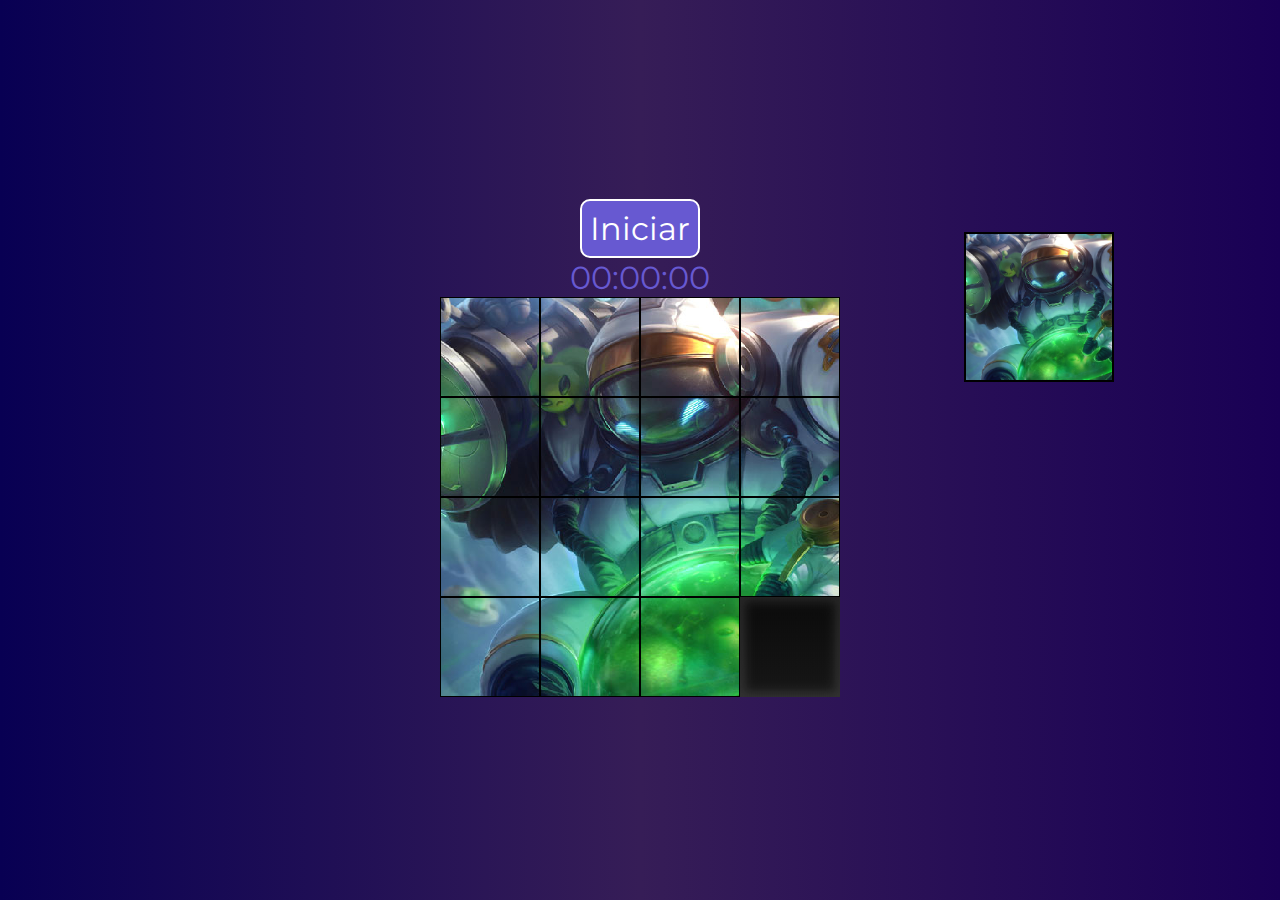
<file: index.html>
<!DOCTYPE html>
<html lang="es">
  <head>
    <meta charset="UTF-8" />
    <meta name="viewport" content="width=device-width, initial-scale=1.0" />
    <title>Puzzle de deslizar</title>
    <link rel="stylesheet" href="./css/main.css" />
    <link
      rel="stylesheet"
      href="https://use.fontawesome.com/releases/v5.8.1/css/all.css"
      integrity="sha384-50oBUHEmvpQ+1lW4y57PTFmhCaXp0ML5d60M1M7uH2+nqUivzIebhndOJK28anvf"
      crossorigin="anonymous"
    />
  </head>
  <body>
    <div class="game_navigation">
      <div id="visible" class="open">
        <i class="fas fa-gamepad"></i>
      </div>
      <div id="show" class="menu_game menu_game--visible">
        <input type="checkbox" id="checkbox" class="check" />
        <div id="hidden" class="close">
          <i class="fas fa-times"></i>
        </div>
        <label for="checkbox" id="icon" class="iconos">
          <div class="off">
            <i class="fas fa-volume-mute"></i>
          </div>
          <div id="prueba" class="on"><i class="fas fa-volume-down"></i></div>
        </label>
        <button id="stop" class="pausa"><i class="fas fa-pause"></i></button>
        <button id="image2" class="images">imagen</button>
      </div>
    </div>
    <div id="pause" class="paused paused--hidden">
      <i class="fas fa-play"></i>
    </div>
    <div id="image_complete" class="image_complete"></div>

    <div class="game_container">
      <div class="time">
        <button class="button" id="test">Iniciar</button>

        <div id="hms">00:00:00</div>
      </div>
      <div id="image_container" class="grid_container">
        <div class="number" id="1"><div>1</div></div>
        <div class="number" id="2"><div>2</div></div>
        <div class="number" id="3"><div>3</div></div>
        <div class="number" id="4"><div>4</div></div>
        <div class="number" id="5"><div>5</div></div>
        <div class="number" id="6"><div>6</div></div>
        <div class="number" id="7"><div>7</div></div>
        <div class="number" id="8"><div>8</div></div>
        <div class="number" id="9"><div>9</div></div>
        <div class="number" id="10"><div>10</div></div>
        <div class="number" id="11"><div>11</div></div>
        <div class="number" id="12"><div>12</div></div>
        <div class="number" id="13"><div>13</div></div>
        <div class="number" id="14"><div>14</div></div>
        <div class="number" id="15"><div>15</div></div>
        <div class="number" id="hueco"></div>
      </div>
    </div>

    <script src="./menu.js"></script>
    <script src="./prueba.js"></script>
    <script src="./main.js"></script>
  </body>
</html>
</file>
<file: css/main.css>
@import url("https://fonts.googleapis.com/css2?family=Montserrat&display=swap");
.game_navigation .menu_game .iconos .off {
  font-size: 2em;
  opacity: 0.8;
  padding-top: 25px;
  padding-left: 10px;
}

.game_navigation .menu_game .iconos .off:hover {
  cursor: pointer;
  opacity: 1;
}

* {
  -webkit-box-sizing: border-box;
          box-sizing: border-box;
  margin: 0;
  padding: 0;
}

body {
  background: -webkit-gradient(linear, left top, right top, from(#080053), color-stop(#361d57), to(#190055));
  background: linear-gradient(to right, #080053, #361d57, #190055);
  width: 100vw;
  height: 100vh;
  font-family: "Montserrat";
}

.game_navigation .open {
  font-size: 3em;
  color: white;
  z-index: 5;
  display: block;
  width: 7%;
}

.game_navigation .open:hover {
  cursor: pointer;
}

.game_navigation .pausa {
  display: block;
  margin: 15px;
  font-size: 0.8em;
  padding: 5px;
  border-radius: 5px;
  font-family: inherit;
  background-color: transparent;
  color: white;
  outline: none;
  opacity: 0.8;
  border: 2px solid white;
}

.game_navigation .pausa:hover {
  opacity: 1;
  cursor: pointer;
}

.game_navigation .menu_game {
  background-color: rgba(0, 0, 0, 0.295);
  position: absolute;
  top: 2%;
  width: 25%;
  color: white;
  border-radius: 10px;
}

.game_navigation .menu_game--visible {
  display: none;
}

.game_navigation .menu_game .check {
  display: none;
}

.game_navigation .menu_game .check:checked ~ .iconos .fa-volume-down {
  display: none;
}

.game_navigation .menu_game .check:not(:checked) ~ .iconos .fa-volume-mute {
  display: none;
}

.game_navigation .menu_game .close {
  color: rgba(255, 255, 255, 0.493);
  padding-right: 5px;
  font-size: 1.5em;
  float: right;
}

.game_navigation .menu_game .close:hover {
  cursor: pointer;
}

.game_navigation .menu_game .iconos .on {
  display: inline;
  font-size: 2em;
  opacity: 0.8;
  padding-left: 10px;
}

.game_navigation .menu_game .iconos .on:hover {
  cursor: pointer;
  opacity: 1;
}

.game_navigation .menu_game .iconos input [type="checkbox"] {
  width: 64px;
}

.game_navigation .menu_game .iconos .off {
  display: inline;
}

.image_complete {
  background: url("../LZIIyCj.png");
  background-size: 150px 150px;
  background-repeat: no-repeat;
  height: 150px;
  width: 150px;
  position: absolute;
  top: 25.8%;
  right: 13%;
  border: 2px solid black;
}

.paused {
  font-size: 8em;
  text-align: center;
  position: absolute;
  z-index: 10;
  top: 25%;
  left: 50%;
  width: 100%;
  -webkit-transform: translate(-50%, 50%);
          transform: translate(-50%, 50%);
  background-color: rgba(0, 0, 0, 0.582);
  padding: 10px;
  color: #6759d1;
}

.paused .fa-play:hover {
  cursor: pointer;
  color: #7a69f8;
}

.paused--hidden {
  display: none;
}

.game_container {
  position: absolute;
  left: 50%;
  top: 50%;
  -webkit-transform: translate(-50%, -50%);
          transform: translate(-50%, -50%);
}

.game_container .time {
  font-size: 2em;
  color: #6759d1;
  text-align: center;
}

.game_container .time .button {
  font-size: 1em;
  padding: 8px;
  border-radius: 10px;
  font-family: inherit;
  background-color: #6759d1;
  color: white;
  outline: none;
  border: 2px solid white;
}

.game_container .time .button:hover {
  background-color: rgba(103, 89, 209, 0.664);
  color: rgba(255, 255, 255, 0.726);
  cursor: pointer;
}

.grid_container {
  background-color: black;
  width: 400px;
  -webkit-box-align: center;
      -ms-flex-align: center;
          align-items: center;
  height: 400px;
  display: inline-block;
  position: relative;
  background-image: url("../hueco.png");
  background-size: 100px 100px;
}

.grid_container .number {
  border: 1px solid black;
  width: 25%;
  height: 25%;
  position: absolute;
  -webkit-transition: left 0.2s linear, top 0.2s linear;
  transition: left 0.2s linear, top 0.2s linear;
  z-index: 2;
  background: url("../LZIIyCj.png");
  background-size: 400px 400px;
  background-repeat: no-repeat;
}

.grid_container .number > div {
  position: absolute;
  left: 50%;
  top: 50%;
  display: none;
  -webkit-transform: translate(-50%, -50%);
          transform: translate(-50%, -50%);
}

.grid_container .number#hueco {
  background: #292929;
  background: -webkit-gradient(linear, left top, left bottom, from(#0a0a0a), to(#171717));
  background: linear-gradient(#0a0a0a, #171717);
  color: white;
  z-index: 1;
  -webkit-box-shadow: inset 0px 0px 9px 7px rgba(255, 255, 255, 0.115);
          box-shadow: inset 0px 0px 9px 7px rgba(255, 255, 255, 0.115);
  display: none;
}

.grid_container .number#hueco > div {
  position: relative;
  width: 100%;
  height: 100%;
}

.grid_container .number#hueco .left,
.grid_container .number#hueco .right,
.grid_container .number#hueco .top,
.grid_container .number#hueco .bottom {
  position: absolute;
}

.grid_container .number#hueco .left,
.grid_container .number#hueco .right {
  top: 50%;
  -webkit-transform: translateY(-50%);
          transform: translateY(-50%);
}

.grid_container .number#hueco .left {
  right: -2em;
}

.grid_container .number#hueco .right {
  left: -2em;
}

.grid_container .number#hueco .top,
.grid_container .number#hueco .bottom {
  left: 50%;
  -webkit-transform: translateX(-50%);
          transform: translateX(-50%);
}

.grid_container .number#hueco .top {
  bottom: -2em;
}

.grid_container .number#hueco .bottom {
  top: -2em;
}
/*# sourceMappingURL=main.css.map */
</file>
